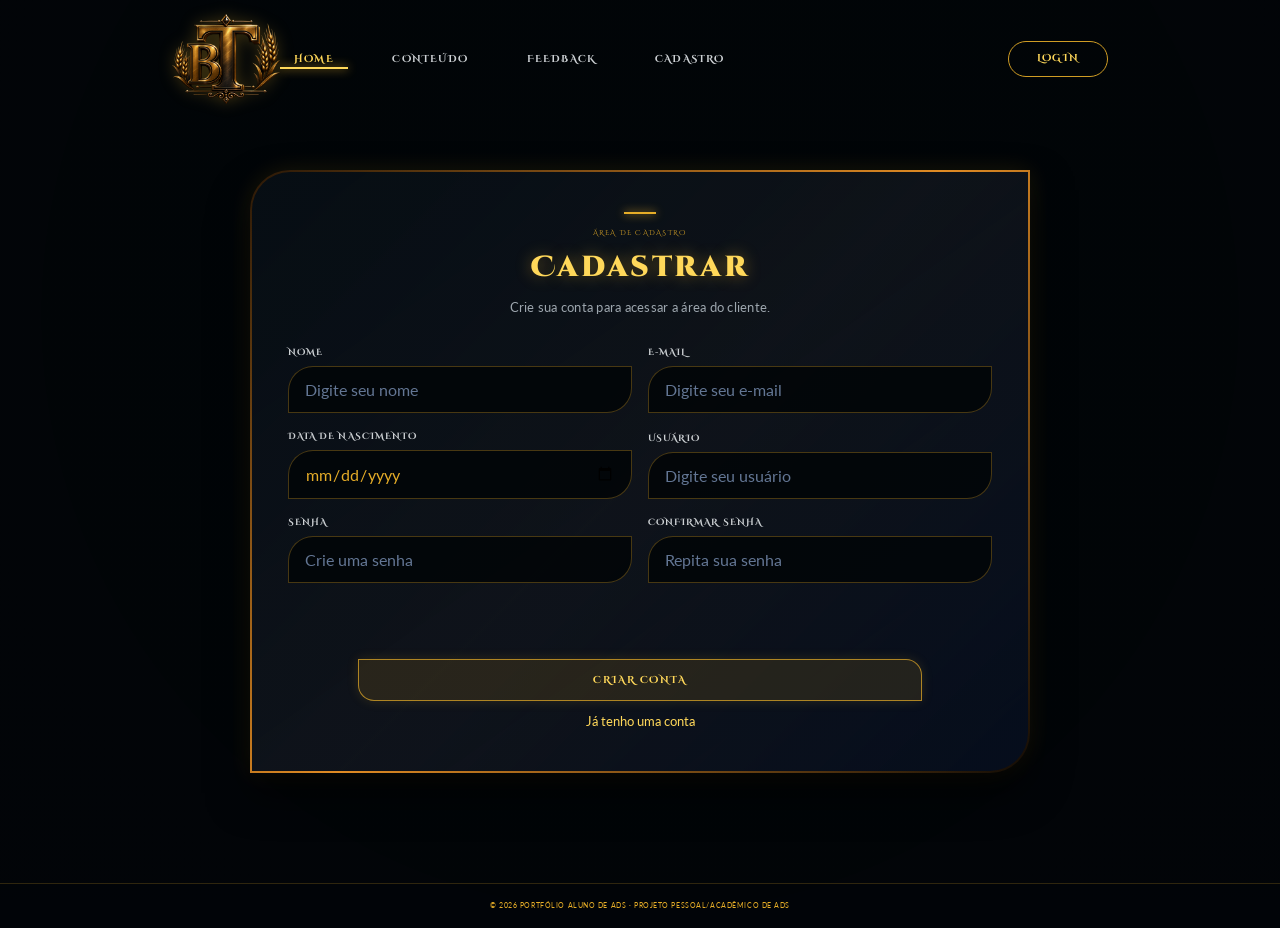
<file: Portifolio_brunoTrigo/html/cadastro.html>
<!DOCTYPE html>
<html lang="pt-br">
<head>
    <meta charset="UTF-8">
    <meta name="viewport" content="width=device-width, initial-scale=1.0">
    <title>bruno trigo</title>
    <link rel="stylesheet" href="../css/estilo.css">
    <link rel="stylesheet" href="../css/cadastro.css">
    <link rel="preconnect" href="https://fonts.googleapis.com">
    <link rel="preconnect" href="https://fonts.gstatic.com" crossorigin>
    <link href="https://fonts.googleapis.com/css2?family=Cinzel+Decorative:wght@400;700;900&family=Lato:wght@400;700&display=swap" rel="stylesheet">
</head>
<body>
    <video class="video-fundo" src="../img/video/nebulosa.mp4" autoplay loop muted playsinline>
        <source src="../img/video/nebulosa.mp4" type="video/mp4">
    </video>
    <div class="mascara-video"></div>

    <header class="cabecalho">
        <div class="logo">
            <img src="../img/logo_cabecalho.png" alt="Logo Bruno Trigo">
        </div>
        <button class="botao-menu" aria-label="Abrir menu" aria-expanded="false" aria-controls="menu-principal">
            <span></span>
            <span></span>
            <span></span>
        </button>
        <nav class="menu" id="menu-principal" aria-label="Menu principal">
            <a href="../index.html">Home</a>
            <a href="../index.html#conteudo">Conteúdo</a>
            <a href="../index.html#feedback">Feedback</a>
            <a href="cadastro.html">cadastro</a>
            <a href="login.html">Login</a>
        </nav>
    </header>
    <main class="container">
        <div class="card-login card-cadastro">
            <span class="etiqueta-secao">Área de cadastro</span>
            <h1 class="titulo-login">Cadastrar</h1>
            <p class="suave">Crie sua conta para acessar a área do cliente.</p>

            <form class="formulario" id="form-cadastro" novalidate>
                <div class="campo">
                    <label for="nome">Nome</label>
                    <input type="text" id="nome" autocomplete="name" placeholder="Digite seu nome" required />
                </div>

                <div class="campo">
                    <label for="email">E-mail</label>
                    <input type="email" id="email" autocomplete="email" placeholder="Digite seu e-mail" required />
                </div>

                <div class="campo">
                    <label for="data-nascimento">Data de nascimento</label>
                    <input type="date" id="data-nascimento" autocomplete="bday" required />
                </div>

                <div class="campo">
                    <label for="usuario">Usuário</label>
                    <input type="text" id="usuario" autocomplete="username" placeholder="Digite seu usuário" required />
                </div>

                <div class="campo">
                    <label for="senha">Senha</label>
                    <input type="password" id="senha" autocomplete="new-password" placeholder="Crie uma senha" required />
                </div>

                <div class="campo">
                    <label for="confirmar-senha">Confirmar senha</label>
                    <input type="password" id="confirmar-senha" autocomplete="new-password" placeholder="Repita sua senha" required />
                </div>

                <p class="erro" id="erro-cadastro" role="alert"></p>
                <p class="sucesso" id="sucesso-cadastro" role="status"></p>
                <div class="acoes-cadastro">
                    <button class="botao" type="submit">Criar conta</button>
                    <a class="link-login" href="login.html">Já tenho uma conta</a>
                </div>
            </form>
        </div>
    </main>

    <footer>© 2026 Portfólio aluno de ADS · Projeto pessoal/acadêmico de ADS</footer>

    <script src="../java_script/menu.js"></script>
    <script src="../java_script/cadastro.js"></script>
    <script src="../java_script/tawk.js"></script>
</body>
</html>
</file>
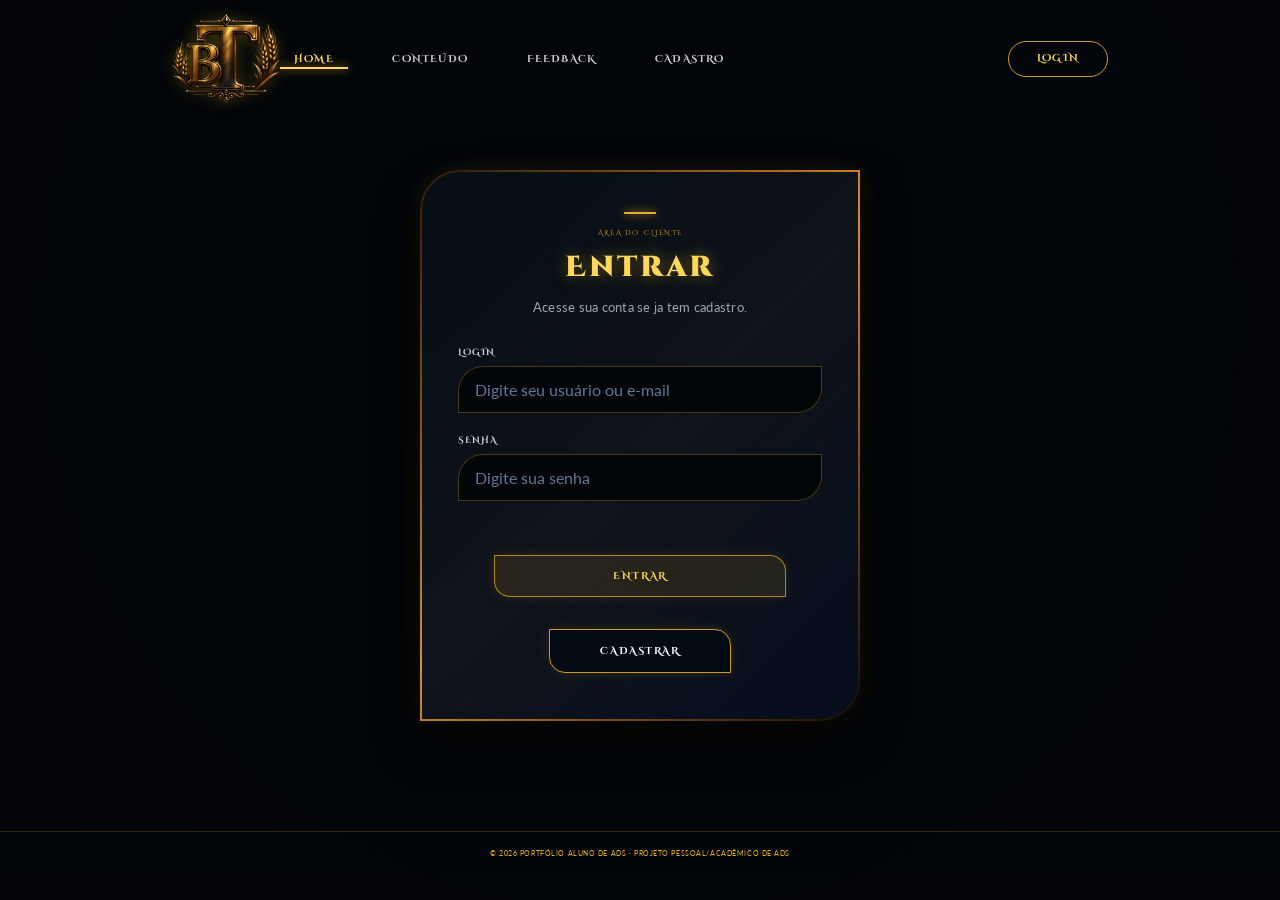
<file: Portifolio_brunoTrigo/html/login.html>
<!DOCTYPE html>
<html lang="pt-br">
<head>
    <meta charset="UTF-8">
    <meta name="viewport" content="width=device-width, initial-scale=1.0">
    <title>bruno trigo</title>
    <link rel="stylesheet" href="../css/estilo.css">
    <link rel="stylesheet" href="../css/login.css">
    <link rel="preconnect" href="https://fonts.googleapis.com">
    <link rel="preconnect" href="https://fonts.gstatic.com" crossorigin>
    <link href="https://fonts.googleapis.com/css2?family=Cinzel+Decorative:wght@400;700;900&family=Lato:wght@400;700&display=swap" rel="stylesheet">
</head>
<body>
    <video class="video-fundo" src="../img/video/nebulosa.mp4" autoplay loop muted playsinline>
        <source src="../img/video/nebulosa.mp4" type="video/mp4">
    </video>
    <div class="mascara-video"></div>

    <header class="cabecalho">
        <div class="logo">
            <img src="../img/logo_cabecalho.png" alt="Logo Bruno Trigo">
        </div>
        <button class="botao-menu" aria-label="Abrir menu" aria-expanded="false" aria-controls="menu-principal">
            <span></span>
            <span></span>
            <span></span>
        </button>
        <nav class="menu" id="menu-principal" aria-label="Menu principal">
            <a href="../index.html">Home</a>
            <a href="../index.html#conteudo">Conteúdo</a>
            <a href="../index.html#feedback">Feedback</a>
            <a href="cadastro.html">Cadastro</a>
            <a href="login.html">Login</a>
        </nav>
    </header>
    <main class="container">
        <div class="card-login">
            <span class="etiqueta-secao">Área do cliente</span>
            <h1 class="titulo-login">Entrar</h1>
            <p class="suave">Acesse sua conta se ja tem cadastro.</p>

            <form class="formulario" id="form-login" novalidate>
                <div class="campo">
                    <label for="login">Login</label>
                    <input type="text" id="login" autocomplete="username" placeholder="Digite seu usuário ou e-mail" required />
                </div>

                <div class="campo">
                    <label for="senha">Senha</label>
                    <input type="password" id="senha" autocomplete="current-password" placeholder="Digite sua senha" required />
                </div>
          
                <p class="erro" id="erro-login"></p>
                <button class="botao" type="submit">Entrar</button>
                <a class="botao botao-cadastro" href="cadastro.html">Cadastrar</a>
            </form>
        </div>
    </main>

    <footer>© 2026 Portfólio aluno de ADS · Projeto pessoal/acadêmico de ADS</footer>

    <script src="../java_script/menu.js"></script>
    <script src="../java_script/login.js"></script>
    <script src="../java_script/tawk.js"></script>
</body>
</html>
</file>
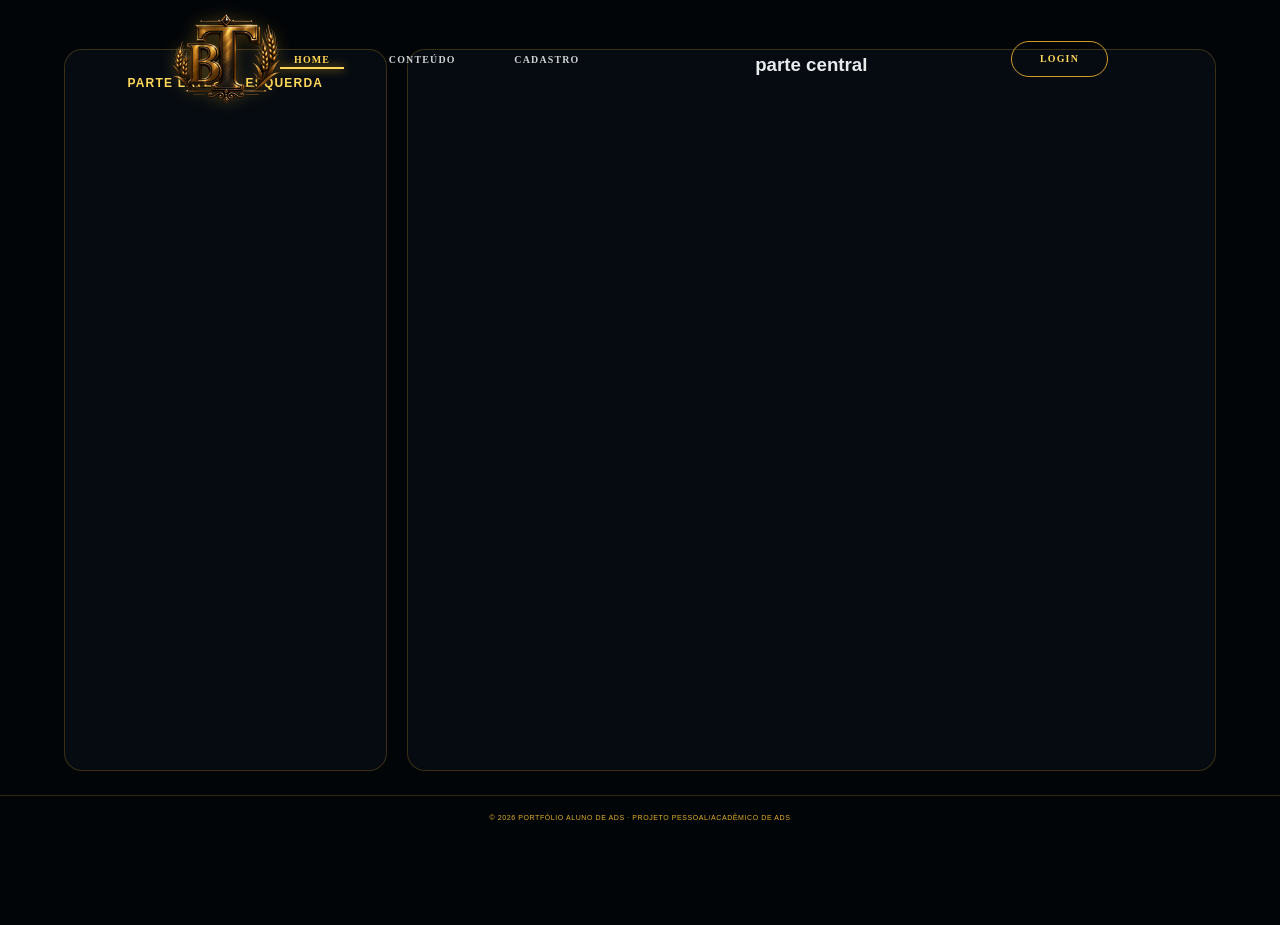
<file: Portifolio_brunoTrigo/html/pagina_privada.html>
<!DOCTYPE html>
<html lang="pt-br">
<head>
    <meta charset="UTF-8">
    <meta name="viewport" content="width=device-width, initial-scale=1.0">
    <title>Document</title>
    <link rel="stylesheet" href="../css/estilo.css">
    <link rel="stylesheet" href="../css/pagina_privada.css">
</head>
<body>
    <main>
        <header class="cabecalho">
        <div class="logo">
            <img src="../img/logo_cabecalho.png" alt="Logo Bruno Trigo">
        </div>
        <button class="botao-menu" aria-label="Abrir menu" aria-expanded="false" aria-controls="menu-principal">
            <span></span>
            <span></span>
            <span></span>
        </button>
        <nav class="menu" id="menu-principal" aria-label="Menu principal">
            <a href="../index.html">Home</a>
            <a href="../index.html#conteudo">Conteúdo</a>
            <a href="cadastro.html">cadastro</a>
            <a href="login.html">Login</a>
        </nav>
    </header>
    <div class="container">
        <div class="lateral-esquerda">
            <h3>parte lateral esquerda </h3>
        </div>
        <div class="central">
            <h3>parte central </h3>
        </div>
    </div>

    <footer>© 2026 Portfólio aluno de ADS · Projeto pessoal/acadêmico de ADS</footer>
    <script src="../java_script/menu.js"></script>
    <script src="../java_script/tawk.js"></script>
</body>
</html>
</file>
<file: Portifolio_brunoTrigo/css/estilo.css>
/* =========================================================
   ESTILOS GERAIS - TEMA ESPACIAL EM PRETO E DOURADO
   ========================================================= */

* {
  margin: 0;
  padding: 0;
  box-sizing: border-box;
}

:root {
  --preto: #020508;
  --ouro: #e6ad28;
  --ouro-claro: #ffd85a;
  --texto-suave: #9da6ae;
}

html {
  scroll-behavior: smooth;
}

body {
  min-width: 320px;
  min-height: 100vh;
  line-height: 1.6;
  text-align: center;
  font-family: "Lato", Arial, sans-serif;
  color: #e8ebee;
  background: var(--preto);
}

/* =========================================================
   VÍDEO DE FUNDO (NEBULOSA)
   ========================================================= */
.video-fundo {
  position: fixed;
  top: 0;
  left: 0;
  width: 100vw;
  height: 100vh;
  object-fit: cover;
  z-index: 0;
  pointer-events: none;
  filter: brightness(1.95);
}

.mascara-video {
  position: fixed;
  top: 0;
  left: 0;
  width: 100vw;
  height: 100vh;
  background: radial-gradient(circle at 50% 35%, rgba(2, 5, 8, 0.562) 0%, rgba(2, 5, 8, 0.479) 100%);
  z-index: 1;
  pointer-events: none;
}atualização

main {
  position: relative;
  z-index: 2;
  min-height: 100vh;
  padding-top: 58px;
  overflow: visible;
}

/* =========================================================
   CABEÇALHO & MENU
   ========================================================= */
.cabecalho {
  position: absolute;
  top: 14px;
  left: 50%;
  transform: translateX(-50%);
  width: min(82%, 980px);
  min-height: 58px;
  padding: 0 22px;
  display: flex;
  justify-content: space-between;
  align-items: center;
 
 
  z-index: 100;
}

.logo img {
  width: 108px;
  height: auto;
  display: block;
  filter: drop-shadow(0 0 8px rgba(230, 173, 40, 0.282));
}

.menu {
  display: flex;
  flex: 1;
  justify-content: center;
  align-items: center;
  gap: clamp(8px, 2.4vw, 38px);
}

.menu a {
  position: relative;
  padding: 20px 14px 18px;
  color: #cdd1d4;
  font-family: "Cinzel Decorative", serif;
  font-size: 0.62rem;
  font-weight: bolder;
  letter-spacing: 0.12em;
  text-decoration: none;
  text-transform: uppercase;
  transition: color 0.3s ease;
}

.menu a::after {
  position: absolute;
  right: 0;
  bottom: 17px;
  left: 0;
  height: 2px;
  content: "";
  background: var(--ouro-claro);
  box-shadow: 0 0 10px var(--ouro);
  transform: scaleX(0);
  transition: transform 0.25s ease;
}

.menu a:hover,
.menu a:first-child {
  color: var(--ouro-claro);
}

.menu a:hover::after,
.menu a:first-child::after {
  transform: scaleX(1);
}

.menu a[href*="login"],
.menu a.link-login-destaque {
  margin-left: auto;
  padding: 9px 28px;
  border: 1px solid rgba(230, 173, 40, 0.9);
  border-radius: 24px;
  color: var(--ouro-claro);
}

.menu a[href*="login"]::after,
.menu a.link-login-destaque::after {
  display: none;
}

.botao-menu {
  display: none;
  width: 42px;
  height: 42px;
  padding: 8px;
  border: 1px solid rgba(230, 173, 40, 0.5);
  border-radius: 8px;
  background: transparent;
  cursor: pointer;
}

.botao-menu span {
  display: block;
  width: 24px;
  height: 2px;
  margin: 4px auto;
  border-radius: 2px;
  background: var(--ouro-claro);
  transition: transform 0.3s ease, opacity 0.3s ease;
}

.botao-menu.aberto span:nth-child(1) {
  transform: translateY(6px) rotate(45deg);
}

.botao-menu.aberto span:nth-child(2) {
  opacity: 0;
}

.botao-menu.aberto span:nth-child(3) {
  transform: translateY(-6px) rotate(-45deg);
}

/* =========================================================
   HERO / APRESENTAÇÃO
   ========================================================= */
.hero-inicial {
  position: relative;
  display: flex;
  flex-direction: column;
  align-items: center;
  text-align: center;
  width: min(60%, 980px);
  min-height: 320px;
  margin: 50px auto 18px;
  padding: 14px 4% 18px;
  overflow: visible;
  

  perspective: 1200px;
 
}

.hero-inicial::before {
  position: absolute;
  inset: 0;
  z-index: 0;
  content: "";


}

.hero-modelo {
  position: absolute;
  z-index: 0;
  width: min(44%, 420px);
  height: 200px;
  top: calc(50% - 100px);
  left: calc(20% - min(22%, 210px));
  pointer-events: none;
  transform-style: preserve-3d;
  transform-origin: center center;
  will-change: transform;
  filter: drop-shadow(0 40px 60px rgba(0, 0, 0, 0.95)) drop-shadow(0 0 45px rgba(230, 173, 40, 0.353));
  opacity: 0.72;
}

.hero-modelo model-viewer {
  width: 100%;
  height: 100%;
  display: block;
  transform: scale(1.16);
}

.hero-modelo model-viewer:active {
  cursor: grabbing;
}

.hero-inicial > *:not(.hero-modelo) {
  position: relative;
  z-index: 1;
}

.hero-inicial::after {
  position: absolute;
  right: 5%;
  bottom: 22px;
  left: 5%;
  height: 2px;
  
  content: "";
  background: linear-gradient(90deg, transparent, rgba(230, 173, 40, 0.48), transparent);
}

.hero-inicial > .saudacao {
  margin: 0 0 5px;
  padding: 0;
  color: #edf0f0;
  font-family: "Cinzel Decorative", Georgia, serif;
  font-size: 0.72rem;
  font-weight: bolder;
  letter-spacing: 0.14em;
  text-align: center;
}

.nome-principal {
  position: relative;
  display: flex;
  flex-direction: column;
  align-items: center;
  gap: 0;
  padding-left: 0;
  width: min(600px, 100%);
  font-family: Georgia, "Times New Roman", serif;
  text-transform: uppercase;
}

.nome-principal::before {
  content: "";
  display: block;
  width: 220px;
  height: 2px;
  margin: 14px;
  background: var(--ouro);
  box-shadow: 0 0 9px var(--ouro);
}

.nome-principal h1 {
  font-size: clamp(1.2rem, 2.6vw, 2.3rem);
  margin: 0;
  line-height: 0.92;
  letter-spacing: 0.02em;
  text-align: center;
  text-shadow: 0 2px 18px rgba(0, 0, 0, 0.9);
}

.nome-ouro {
  font-family: "Cinzel Decorative", serif;
  padding-left: 0;
  color: var(--ouro-claro);
  text-shadow: 0 0 18px rgba(230, 173, 40, 0.45);
}

.hero-inicial > p {
  text-align: center;
  font-weight: bold;
  max-width: 500px;
  padding: 10px 0 8px;
  color: #d9dde0;
  font-size: clamp(0.58rem, 0.9vw, 0.9rem);
  letter-spacing: 0.07em;
}

.hero-inicial > .descricao-hero {
  margin-top: 2px;
  font-family: "Lato", Arial, sans-serif;
  font-size: clamp(0.78rem, 1.1vw, 0.95rem);
  line-height: 1.45;
  letter-spacing: 0.03em;
  text-align: center;
}

/* =========================================================
   ÍCONES DE LINGUAGENS
   ========================================================= */
.icones_languagem ul {
  list-style: none;
  display: flex;
  justify-content: center;
  gap: 12px;
  padding-left: 0;
}

.icones_languagem li span {
  display: flex;
  width: 62px;
  min-height: 68px;
  flex-direction: column;
  align-items: center;
  justify-content: center;
  border: 1px solid rgba(230, 173, 40, 0.22);
  background: rgba(0, 5, 9, 0.55);
  transition: border-color 0.3s ease;
}

.icones_languagem img {
  width: 24px;
  height: 24px;
  object-fit: contain;
  filter: drop-shadow(0 0 8px rgba(255, 255, 255, 0.15));
  transition: opacity 0.3s ease, transform 0.4s ease;
}

.icones_languagem h5 {
  margin-top: 7px;
  color: var(--texto-suave);
  font-size: 0.38rem;
  letter-spacing: 0.08em;
  transition: color 0.2s ease, text-shadow 0.2s ease;
}

.icones_languagem li span:hover {
  border-color: rgba(230, 173, 40, 0.6);
}

.icones_languagem li span:hover img {
  transform: translateY(-6px) scale(1.15);
}

.icones_languagem li span:hover h5 {
  color: #facc15;
  text-shadow: 0 0 8px rgba(230, 173, 40, 0.6);
}

/* =========================================================
   RODAPÉ
   ========================================================= */
footer {
  position: relative;
  z-index: 2;
  text-align: center;
  padding: 16px 5%;
  color: var(--ouro);
  border-top: 1px solid rgba(230, 173, 40, 0.2);
  background: rgba(2, 5, 8, 0.88);
  font-size: 0.44rem;
  letter-spacing: 0.08em;
  text-transform: uppercase;
}

/* =========================================================
   RESPONSIVIDADE (MOBILE)
   ========================================================= */
@media (max-width: 700px) {
  .cabecalho {
    min-height: 68px;
    padding: 0 20px;
    align-items: center;
  }

  .logo img {
    width: 82px;
  }

  .botao-menu {
    display: block;
  }

  .menu {
    position: absolute;
    top: 100%;
    right: 0;
    width: 100%;
    display: flex;
    flex-direction: column;
    gap: 0;
    padding: 0 20px;
    overflow: hidden;
    background: rgba(2, 5, 8, 0.98);
    max-height: 0;
    transition: max-height 0.5s ease, padding 0.5s ease;
  }

  .menu.aberto {
    max-height: 280px;
    padding: 10px 20px;
  }

  .menu a {
    width: 100%;
    padding: 15px;
    text-align: center;
  }

  .menu a::after {
    bottom: 8px;
  }

  .menu a[href*="login"] {
    margin: 8px auto;
    width: auto;
  }

  .hero-inicial {
    width: 94%;
    margin: 20px auto 10px;
    min-height: 360px;
    padding: 32px 5% 38px;
    border-radius: 20px;
  }

  .hero-modelo {
    top: 50%;
    right: auto;
    bottom: auto;
    left: 50%;
    width: 108%;
    opacity: 0.5;
  }

  .hero-inicial::before {
    background-position: 72% center;
    opacity: 0.42;
  }

  .nome-principal h1 {
    font-size: clamp(1.35rem, 10vw, 2rem);
  }

  .hero-inicial > p {
    letter-spacing: 0.03em;
  }
}
</file>
<file: Portifolio_brunoTrigo/css/cadastro.css>
@import url("login.css");

.card-cadastro {
	max-width: 780px;
    max-height: 100vh;
}

.card-cadastro .formulario {
	display: flex;
	flex-direction: row;
	flex-wrap: wrap;
	align-items: flex-end;
	column-gap: 16px;
	row-gap: 16px;
}

.card-cadastro .formulario .campo {
	box-sizing: border-box;
	flex: 1 1 280px;
	min-width: min(100%, 280px);
}

.card-cadastro .erro,
.card-cadastro .sucesso,
.acoes-cadastro {
	width: 100%;
}

.acoes-cadastro {
	display: flex;
	flex-direction: column;
	align-items: center;
	gap: 10px;
	margin-top: 8px;
}

.acoes-cadastro .botao {
	margin: 0;
}

.sucesso {
	min-height: 20px;
	margin: -4px 0;
	color: #8ee6a8;
	font-size: 0.84rem;
	text-align: center;
}

.link-login {
	align-self: center;
	color: var(--ouro-claro);
	font-size: 0.8rem;
	text-decoration: none;
}

.link-login:hover,
.link-login:focus-visible {
	text-decoration: underline;
}
</file>
<file: Portifolio_brunoTrigo/css/login.css>
/* =========================================================
   PÁGINA DE LOGIN - TEMA PRETO E DOURADO
   ========================================================= */

:root {
  --preto: #020508;
  --preto-card: rgba(5, 13, 20, 0.95);
  --ouro: #e6ad28;
  --ouro-claro: #ffd85a;
  --texto-suave: #9da6ae;
  --texto-claro: #e8ebee;
}

/* Container centralizado */
.container {
  position: relative;
  z-index: 2;
  display: flex;
  flex-direction: column;
  align-items: center;
  min-height: calc(100vh - 78px - 65px);
  padding: 120px 20px 60px;
  background: transparent;
}

/* Cartão do formulário */
.card-login {
  position: relative;
  width: 100%;
  max-width: 440px;
  margin: 50px auto;
  padding: 40px 36px;
  background:
    linear-gradient(145deg, rgba(5, 13, 20, 0.97), rgba(4, 13, 30, 0.94)) padding-box,
    linear-gradient(135deg, #402307a9 0%, #e08b24 50%, #2313047f 100%) border-box;
  border: 2px solid transparent;
  border-radius: 40px 0px 40px 0px;
  box-shadow: 0 20px 40px rgba(0, 0, 0, 0.7), 0 0 24px rgba(230, 173, 40, 0.12);
  display: flex;
  flex-direction: column;
  align-items: center;
  text-align: center;
}

/* Linha decorativa no topo */
.card-login::before {
  content: "";
  display: block;
  width: 32px;
  height: 2px;
  background: var(--ouro);
  box-shadow: 0 0 9px var(--ouro);
  margin-bottom: 14px;
}

.etiqueta-secao {
  font-family: "Cinzel Decorative", Georgia, serif;
  font-size: 0.42rem;
  letter-spacing: 0.18em;
  text-transform: uppercase;
  color: var(--ouro);
  margin-bottom: 6px;
}

.titulo-login {
  font-family: "Cinzel Decorative", Georgia, serif;
  font-size: clamp(1.8rem, 2vw, 1.5rem);
  font-weight: 800;
  color: var(--ouro-claro);
  text-shadow: 0 0 16px #e6ad2873;
  margin-bottom: 8px;
  letter-spacing: 0.09em;
}

.suave {
  color: var(--texto-suave);
  font-size: 0.8rem;
  line-height: 1.4;
  letter-spacing: 0.02em;
  margin-bottom: 28px;
}

/* Formulário e campos */
.formulario {
  width: 100%;
  display: flex;
  flex-direction: column;
  gap: 20px;
  text-align: left;
}

.campo {
  display: flex;
  flex-direction: column;
  gap: 7px;
  width: 100%;
}

.campo label {
  font-family: "Cinzel Decorative", Georgia, serif;
  font-size: 0.55rem;
  letter-spacing: 0.12em;
  text-transform: uppercase;
  color: #cdd1d4;
  font-weight: 600;
}

.campo input {
  width: 100%;
  padding: 13px 16px;
  background: rgba(2, 5, 8, 0.85);
  border: 1px solid rgba(230, 173, 40, 0.3);
  border-radius: 25px 0px 25px 0px ;
  color: var(--ouro);
  font-family: "Lato", Arial, sans-serif;
  font-size: 1.0rem;
  transition: border-color 0.25s ease, box-shadow 0.25s ease, background 0.25s ease;
}

.campo input::placeholder {
  color: #637694;
  font-size: 1rem;
}

.campo input:focus {
  outline: none;
  background: #040a12;
  border-color: var(--ouro-claro);
  box-shadow: 0 0 14px rgba(230, 173, 40, 0.35);
}

/* Mensagem de erro */
.erro {
  font-size: 0.64rem;
  color: #ff6b6b;
  min-height: 20px;
  text-align: center;
  margin: -6px 0;
}

/* Botão de envio */
.formulario .botao {
  display: block;
  width: 80%;
  padding: 13px 24px;
  margin: 6px auto;
  background: rgba(230, 173, 40, 0.121);
  border: 1px solid rgba(230, 173, 40, 0.715);
  border-radius: 0px 16px 0px 16px;
  color: var(--ouro-claro);
  font-family: "Cinzel Decorative", Georgia, serif;
  font-size: 0.65rem;
  font-weight: 700;
  letter-spacing: 0.15em;
  text-transform: uppercase;
  cursor: pointer;
  transition: all 0.3s ease;
  box-shadow: 0 0 12px rgba(230, 173, 40, 0.15);
  text-align: center;
  text-decoration: none;
}
.formulario .botao-cadastro {
  width: 50%;
  padding: 13px 24px;
  margin-top: 6px;
  background: #040a12f2;
  border: 1px solid rgb(203, 153, 37);
  border-radius: 0px 16px 0px 16px;
  color: white;
  font-family: "Cinzel Decorative", Georgia, serif;
  font-size: 0.65rem;
  font-weight: 700;
  letter-spacing: 0.15em;
  text-transform: uppercase;
  cursor: pointer;
  transition: all 0.3s ease;
  box-shadow: 0 0 12px rgba(230, 173, 40, 0.15);
}


.formulario .botao:hover {
  background: var(--ouro);
  color: var(--preto);
  box-shadow: 0 0 20px rgba(230, 173, 40, 0.249);
  transform: translateY(-2px);
}

.formulario .botao:active {
  transform: translateY(0);
}

/* Responsividade */
@media (max-width: 600px) {
  .container {
    padding: 30px 16px;
    min-height: calc(100vh - 68px - 65px);
  }

  .card-login {
    padding: 30px 20px;
    border-radius: 30px 0 30px 0;
  }
}
</file>
<file: Portifolio_brunoTrigo/css/pagina_privada.css>
:root {
    --painel-privado: rgba(7, 13, 19, 0.92);
    --borda-privada: rgba(230, 173, 40, 0.22);
}

.container {
    width: min(1280px, 100%);
    min-height: calc(100vh - 130px);
    display: grid;
    grid-template-columns: minmax(180px, 28%) minmax(0, 1fr);
    gap: 20px;
    padding: 24px 5%;
    margin: 25px auto 0;
}

.lateral-esquerda,
.central {
    min-width: 0;
    border: 1px solid var(--borda-privada);
    background: var(--painel-privado);
    border-radius: 18px;
}

.lateral-esquerda {
    min-height: 560px;
    padding: 24px;
}

.lateral-esquerda h3 {
    color: var(--ouro-claro);
    font-size: 0.75rem;
    letter-spacing: 0.1em;
    text-transform: uppercase;
}

.central {
    min-height: 560px;
}

@media (max-width: 700px) {
    .container {
        display: block;
        padding: 16px 4%;
    }

    .lateral-esquerda {
        display: none;
    }

    .central {
        min-height: 540px;
    }
}
</file>
